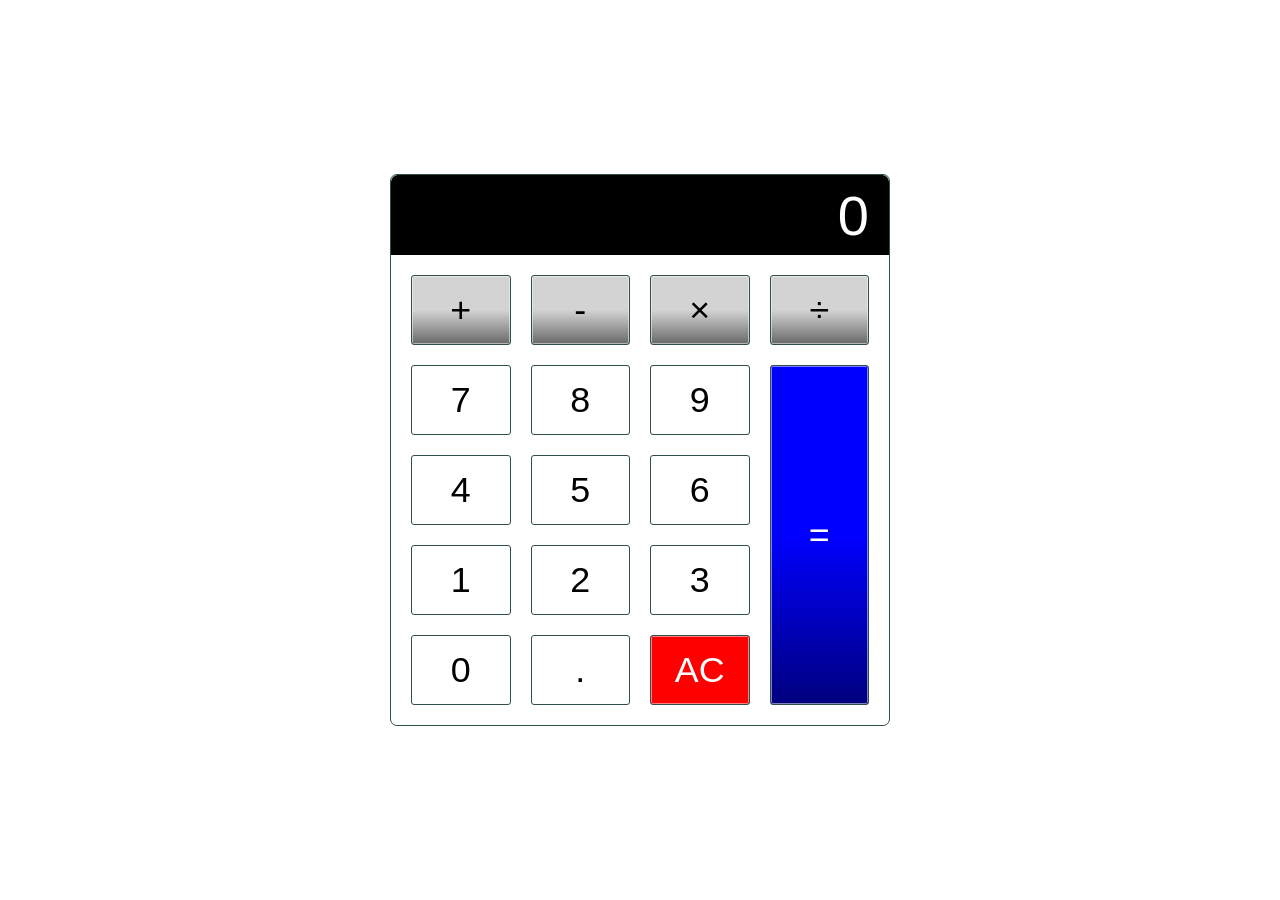
<file: Basic-JavaScript_Projects/Calculator/index.html>
<!DOCTYPE html>
<html lang="en">
<head>
    <meta charset="UTF-8">
    <meta name="description" content="A basic HTML, CSS, and JavaScript Calculator">
    <meta name="author" content="Brent Helfenbein">
    <link rel="stylesheet" href="css/CalculatorCSS.css">
</head>

<body>
    <!--This is the main div container that will display the calculator-->
    <div class="calculator">
        <!--This input displays the results of the calculation-->
        <input type="text" class="calculator-screen" value="0" disabled />
        <!--This div contains all of the calculator buttons-->
        <div class="calculator-keys">

            <!--Calculator buttons-->
            <button type="button" class="operator" value="+">+</button>
            <button type="button" class="operator" value="-">-</button>
            <button type="button" class="operator" value="*">&times;</button>
            <button type="button" class="operator" value="/">&divide;</button>

            <button type="button" value="7">7</button>
            <button type="button" value="8">8</button>
            <button type="button" value="9">9</button>

            <button type="button" value="4">4</button>
            <button type="button" value="5">5</button>
            <button type="button" value="6">6</button>

            <button type="button" value="1">1</button>
            <button type="button" value="2">2</button>
            <button type="button" value="3">3</button>

            <button type="button" value="0">0</button>
            <button type="button" class="decimal" value=".">.</button>
            <button type="button" class="all-clear" value="all-clear">AC</button>

            <button type="button" class="equal-sign operator" value="=">=</button>

        </div>
    </div>
    <script src="js/Calculator.js"></script>
</body>

</html>
</file>
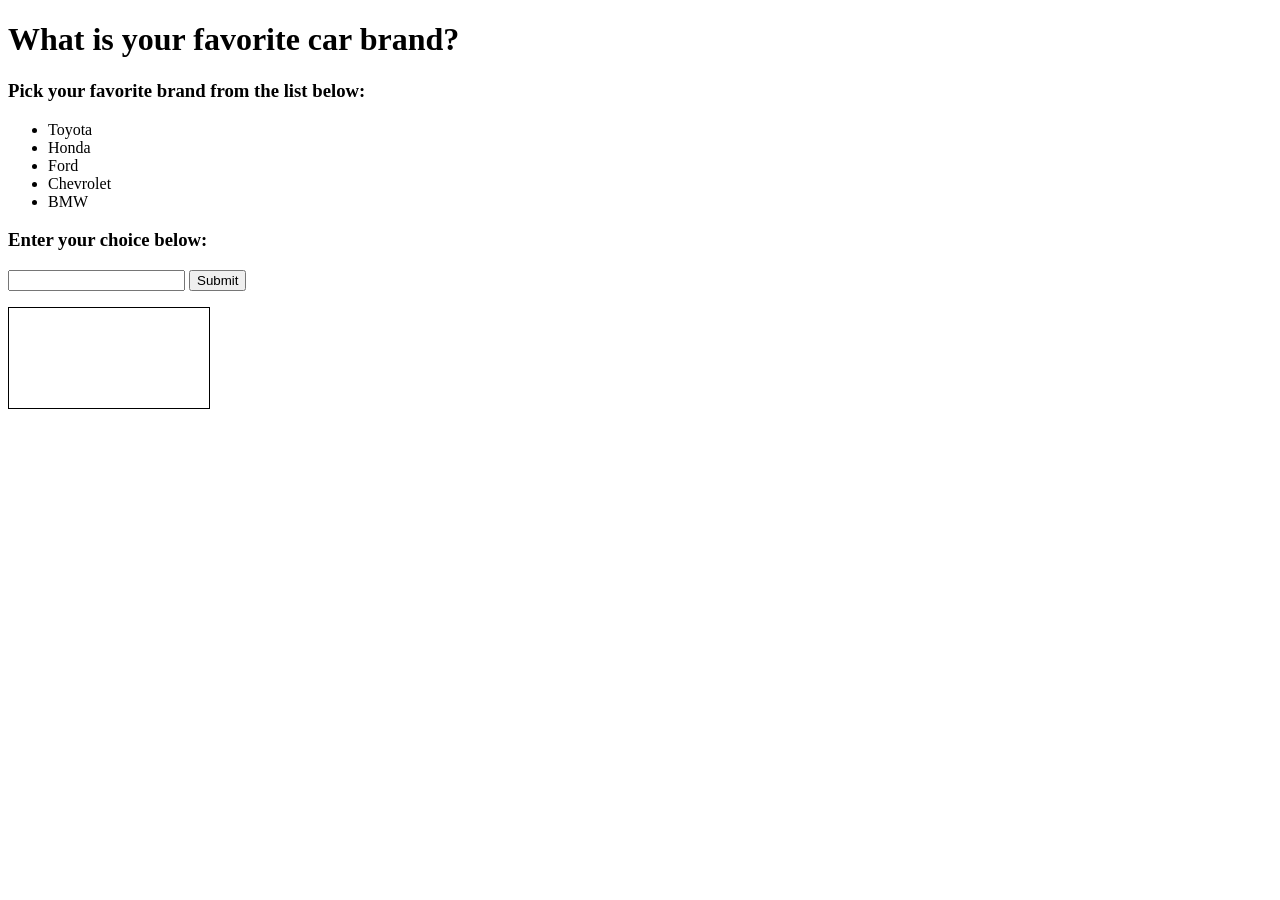
<file: Basic-JavaScript_Projects/Project10_loops_arrays/index.html>
<!DOCTYPE html>
<html lang="en">
<head>
    <meta charset="UTF-8">
    <title>What is your favorite car brand?</title>
    <script src="JS/main.js" defer></script>
</head>

<body>

    <h1>What is your favorite car brand?</h1>
    <h3>Pick your favorite brand from the list below:</h3>
    <ul>
        <li>Toyota</li>
        <li>Honda</li>
        <li>Ford</li>
        <li>Chevrolet</li>
        <li>BMW</li>
    </ul>
    <h3>Enter your choice below:</h3>
 
    <input id="Brand_Input" type="text">
    <button onclick="checkBrand()">Submit</button>
    <p id="Output"></p>

    <canvas id="myCanvas" width="200" height="100" style="border:1px solid #000000;"></canvas>
</body>
</html>
</file>
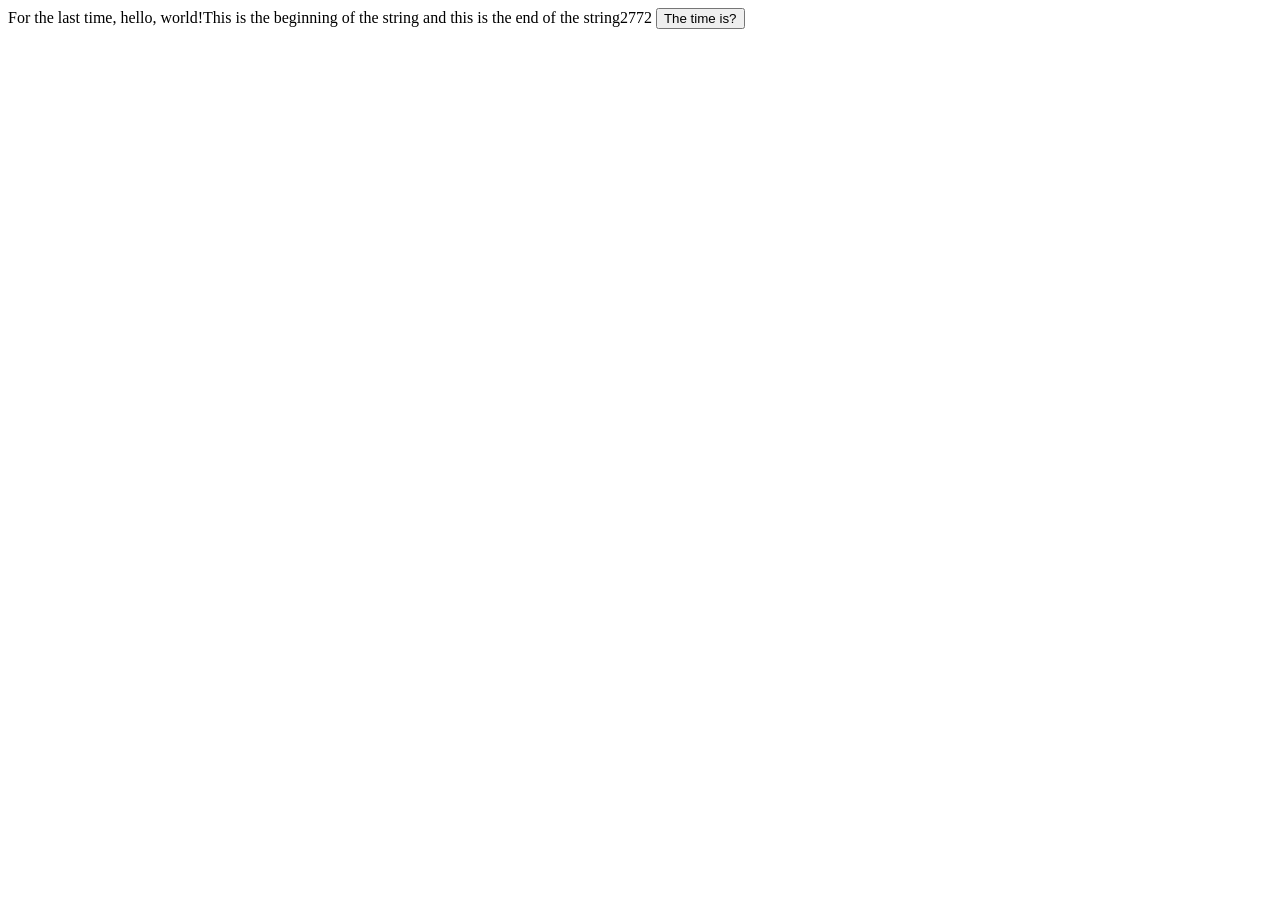
<file: Basic-JavaScript_Projects/Project1_expressions_alert/index.html>
<!doctype html>
<html lang="en">
    <head>
        <title>JavaScript Project 1: Expressions and Alerts</title>
        <meta charset="utf-8">
        <script src="JS\main.js"></script>
        </head>
             <!-- This button displays the current time when clicked -->
            <button onclick="this.innerHTML=Date()">The time is?</button>

    <body>
</body>
</html>
</file>
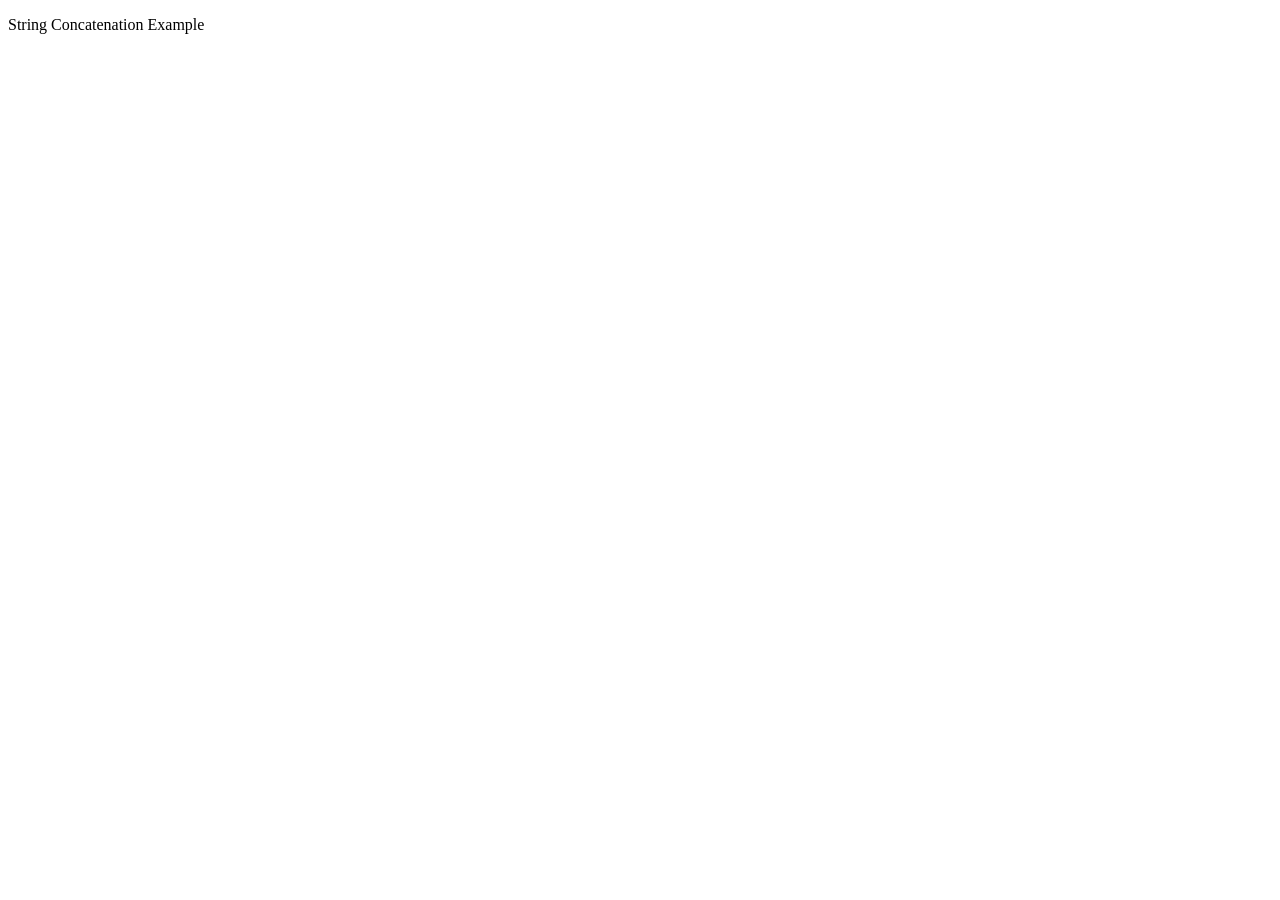
<file: Basic-JavaScript_Projects/Project2_functions/index.html>
<!DOCTYPE html>
<html lang="en">
    <head>
        <meta charset="UTF-8">
        <title>String Concatenation Example</title>
        <script src="JS/main.js"></script>
    </head>
    <body>
        


<p id="Concatenate" onclick="myFunction()">String Concatenation Example</p>

    </body>
</html>
</file>
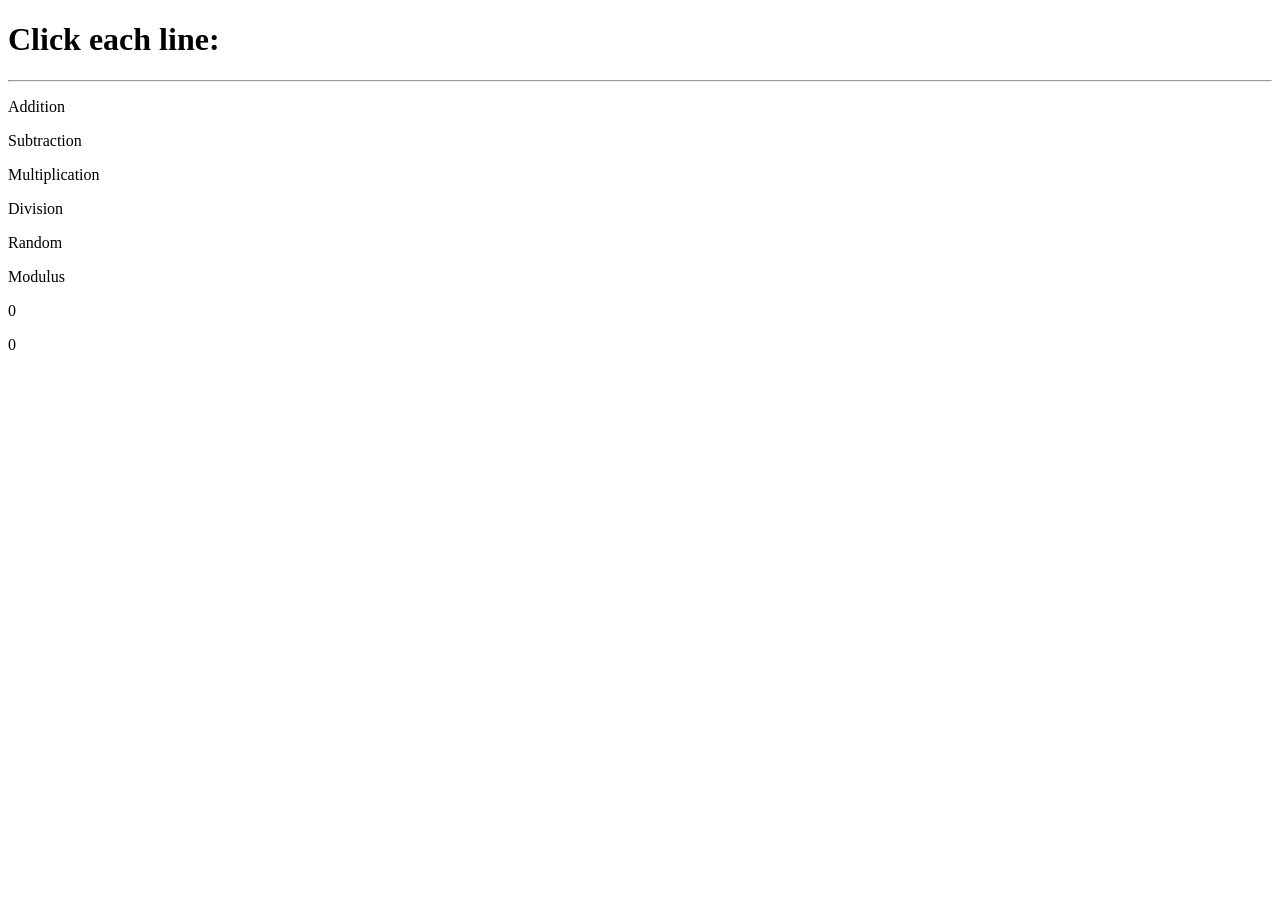
<file: Basic-JavaScript_Projects/Project3_math_operations/index.html>
<!DOCTYPE html>
<html lang="en">
    <head>
        <meta charset="UTF-8">
        <title>Math Project</title>
        <script src="JS/main.js"></script>
    </head>
    <body>
        
<h1>Click each line:</h1>
    <hr>

    <p id="Add" onclick="addition()">Addition</p>
    <p id="Sub" onclick="subtraction()">Subtraction</p>
    <p id="Mlt" onclick="multiplication()">Multiplication</p>
    <p id="Div" onclick="division()">Division</p>
    <p id="Ran" onclick="random()">Random</p>
    <p id="Mod" onclick="modulus_operator()">Modulus</p>
    <p id="IncrementText" onclick="Increment()">0</p>
    <p id="DecrementText" onclick="Decrement()">0</p>

    </body>
</html>
</file>
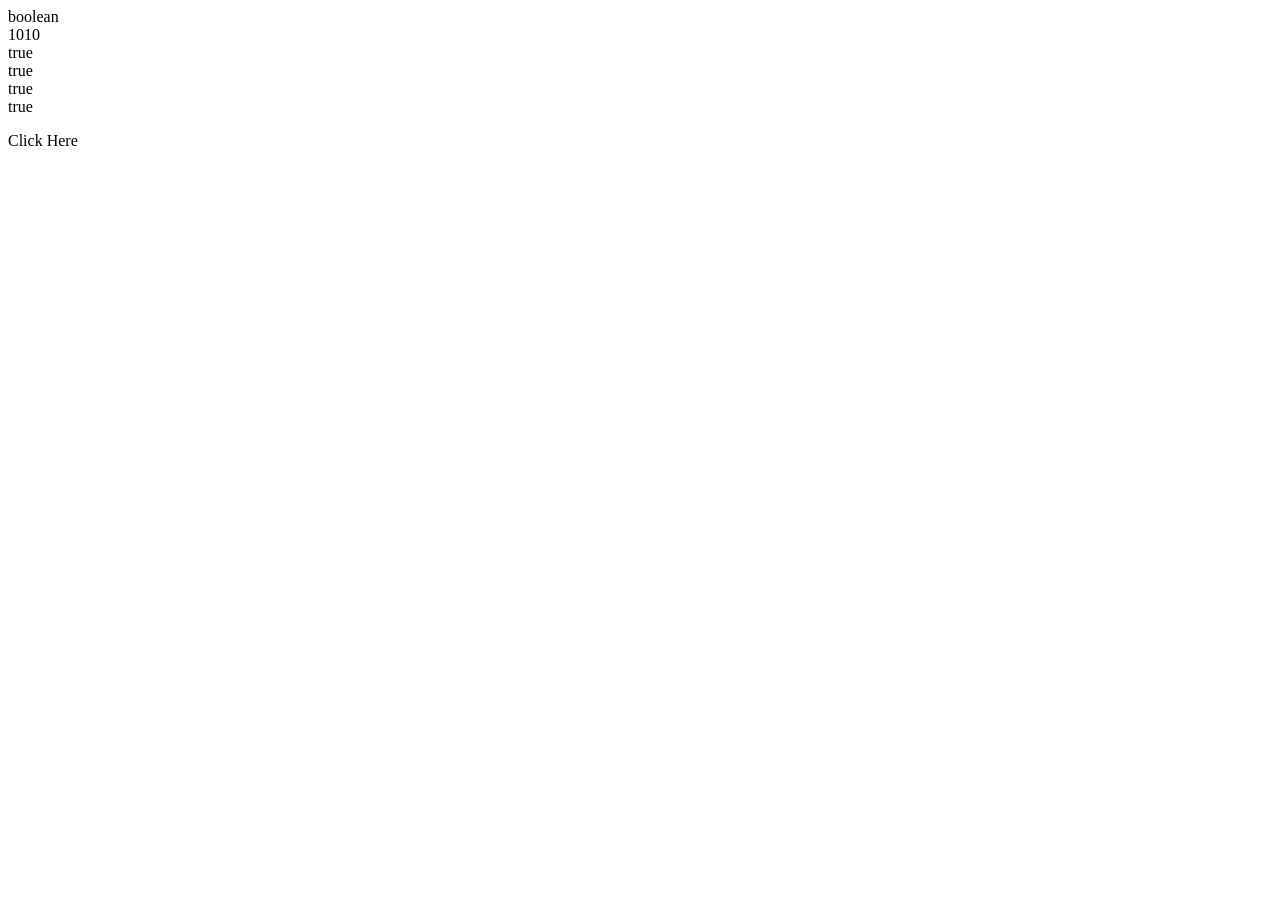
<file: Basic-JavaScript_Projects/Project5_comparisions_type_coercion/index.html>
<!DOCTYPE html>
<html lang="en">
<head>
    <meta charset="UTF-8">
    <title>Project 5 Comparisons & Type Coercion</title>
    <script src="JS/main.js"></script>
</head>
<body>

    <p id="not" onclick="not_function()">Click Here</p>

</body>
</html>
</file>
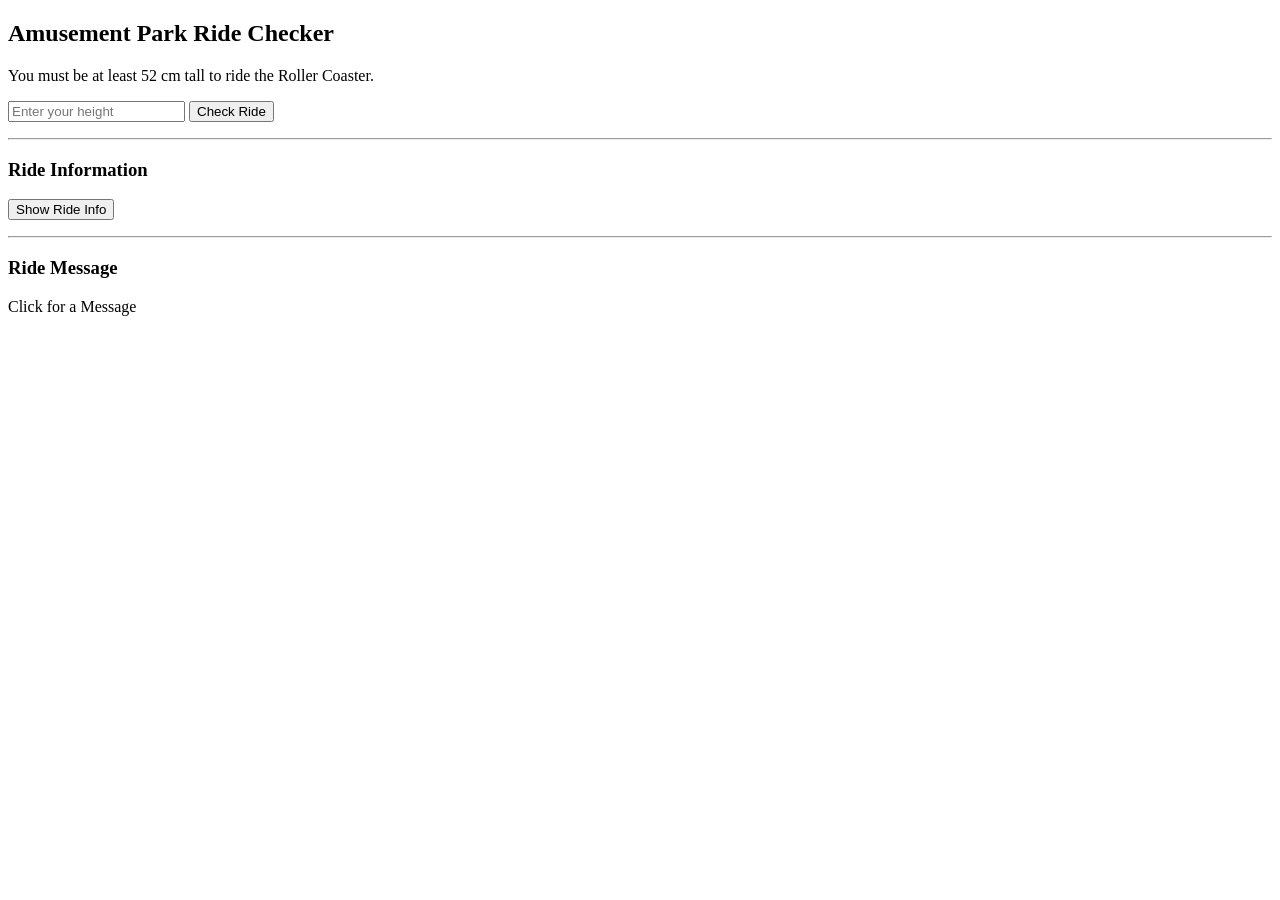
<file: Basic-JavaScript_Projects/Project6_ternary__operators_constructors/index.html>
<!DOCTYPE html>
<html lang="en">
<head>
    <meta charset="UTF-8" />
    <title>Amusement Ride Checker</title>
    <script src="JS/main.js"></script>
</head>

<body>

    <h2> Amusement Park Ride Checker</h2>

    <!-- Height Check -->
    <p>You must be at least 52 cm tall to ride the Roller Coaster.</p>
    <input id="Height" type="number" placeholder="Enter your height" />
    <button onclick="Ride_Function()">Check Ride</button>
    <p id="Ride"></p>

    <hr>

    <!-- Ride Info -->
    <h3>Ride Information</h3>
    <button onclick="showRide()">Show Ride Info</button>
    <p id="Ride_Info"></p>

    <hr>

    <!-- Nested Function -->
    <h3>Ride Message</h3>
    <p id="Nested_Function" onclick="rideMessage()">Click for a Message</p>

</body>
</html>
</file>
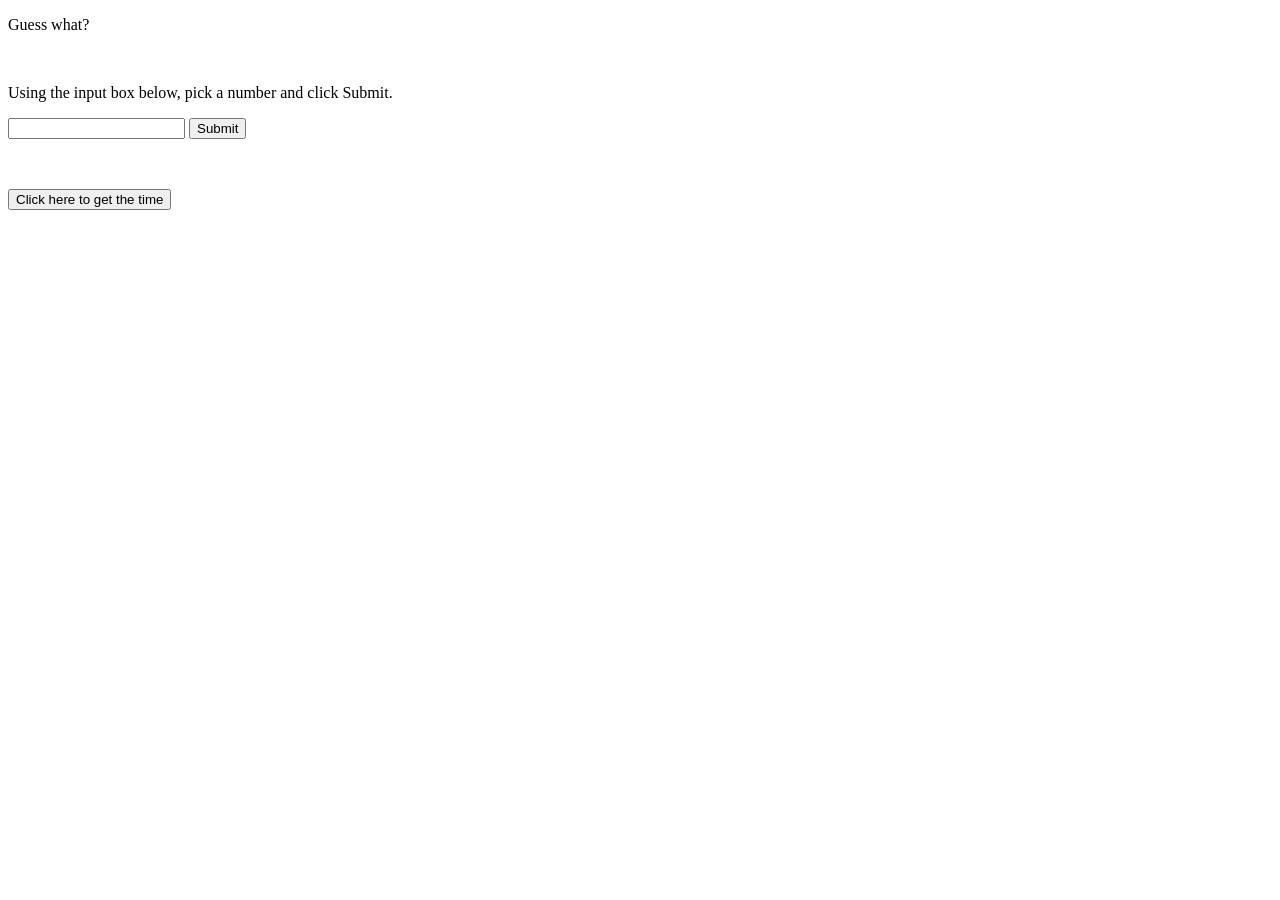
<file: Basic-JavaScript_Projects/Project7_scope_time_function/index.html>
<!DOCTYPE html>
<html lang="en">
<head>
  <meta charset="UTF-8">
  <title>Project7_scope_time_function</title>

  <!-- Link to external JavaScript file -->
  <script src="JS/main.js" defer></script>
</head>
<body>

      <!-- Used to call get_Date() -->
  <p id="Greeting" onclick="get_Date()">Guess what?</p>

  <br>

  <!-- Used to call get_Reply() -->
  <p>Using the input box below, pick a number and click Submit.</p>

  <input type="number" value="" id="userInput">

  <button type="button" onclick="get_Reply()">Submit</button>

  <p id="feedback"></p>

  <br>

  <!-- Calling the Time_function() -->
  <p id="Time_of_day"></p>

  <button onclick="Time_function()">Click here to get the time</button>

</body>
</html>
</file>
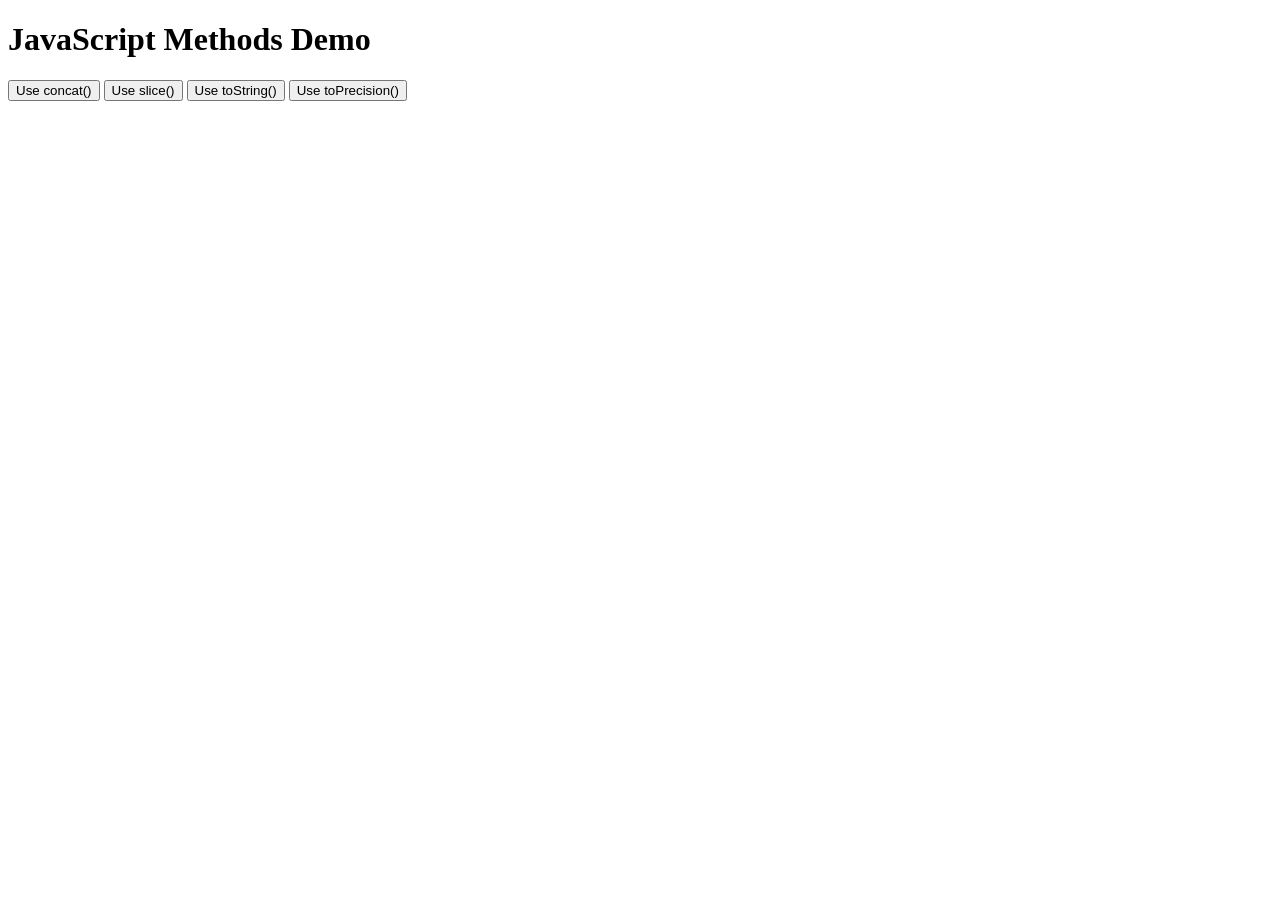
<file: Basic-JavaScript_Projects/Project8_string_methods/index.html>
<!DOCTYPE html>
<html lang="en">
<head>
  <meta charset="UTF-8">
    <script src="JS/main.js"></script>
  <title></title>
    
    <h1 id="title">JavaScript Methods Demo</h1>

    <!-- Buttons using onclick -->
      <button id="concatBtn" onclick="useConcat()">Use concat()</button>

      <button id="sliceBtn" onclick="useSlice()">Use slice()</button>

      <button id="toStringBtn" onclick="useToString()">Use toString()</button>

      <button id="toPrecisionBtn" onclick="useToPrecision()">Use toPrecision()</button>

    <br><br>

    <!-- Output area -->
    <p id="outputText"></p>



</body>
</html>
</file>
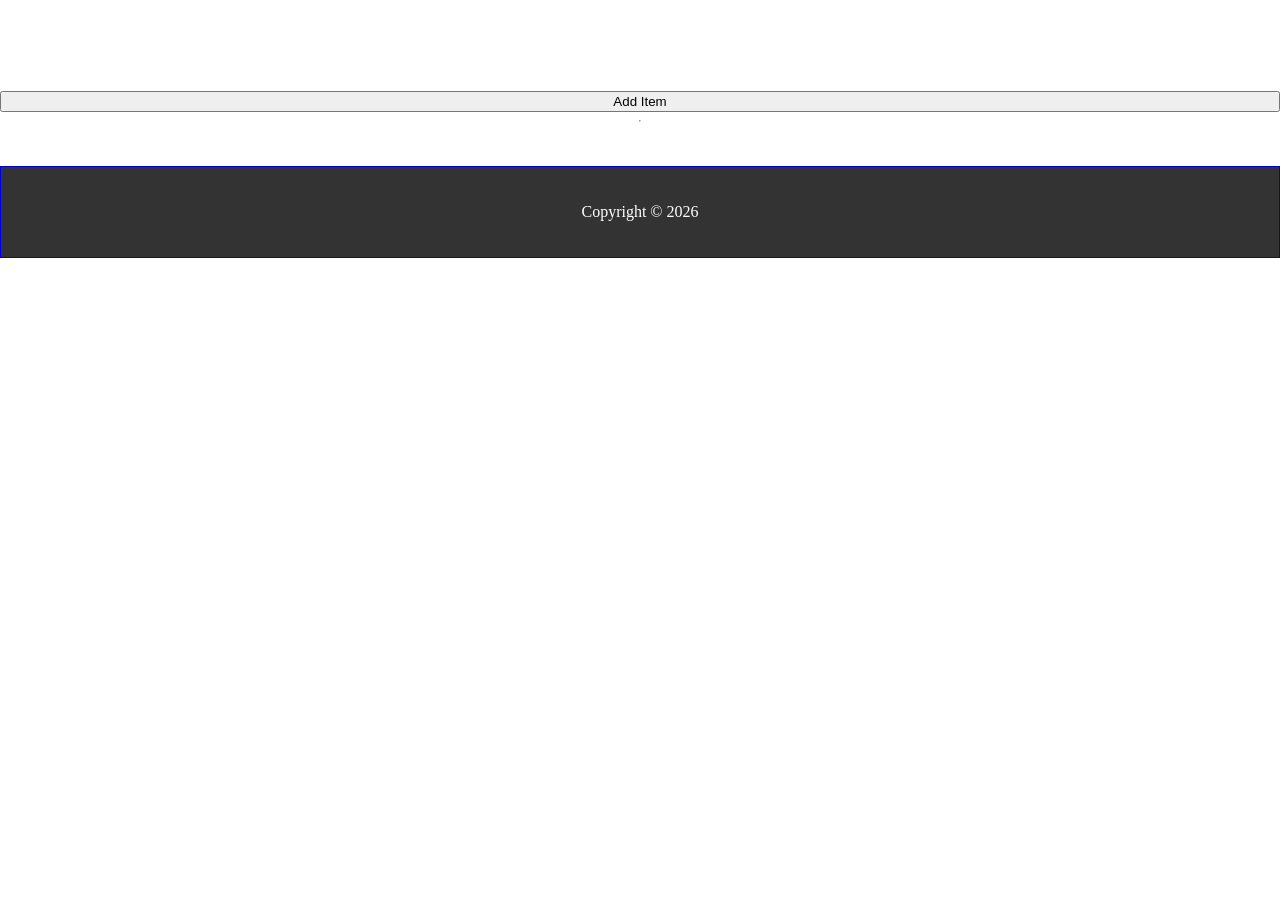
<file: Basic-JavaScript_Projects/todo_app/index.html>
<!DOCTYPE html>
<html lang="en">
    <head>
        <title>Todo List</title>
        <link rel="stylesheet" href="css/todo.css">
    </head>
    <body>
        <input id="task"><button id="add">Add Item</button>
        <hr>
        <div id="todos"></div>

        <script src="js/todo.js"></script>
    </body>
    <footer>
        <p>Copyright &copy; 2026</p>
    </footer>
</html>
</file>
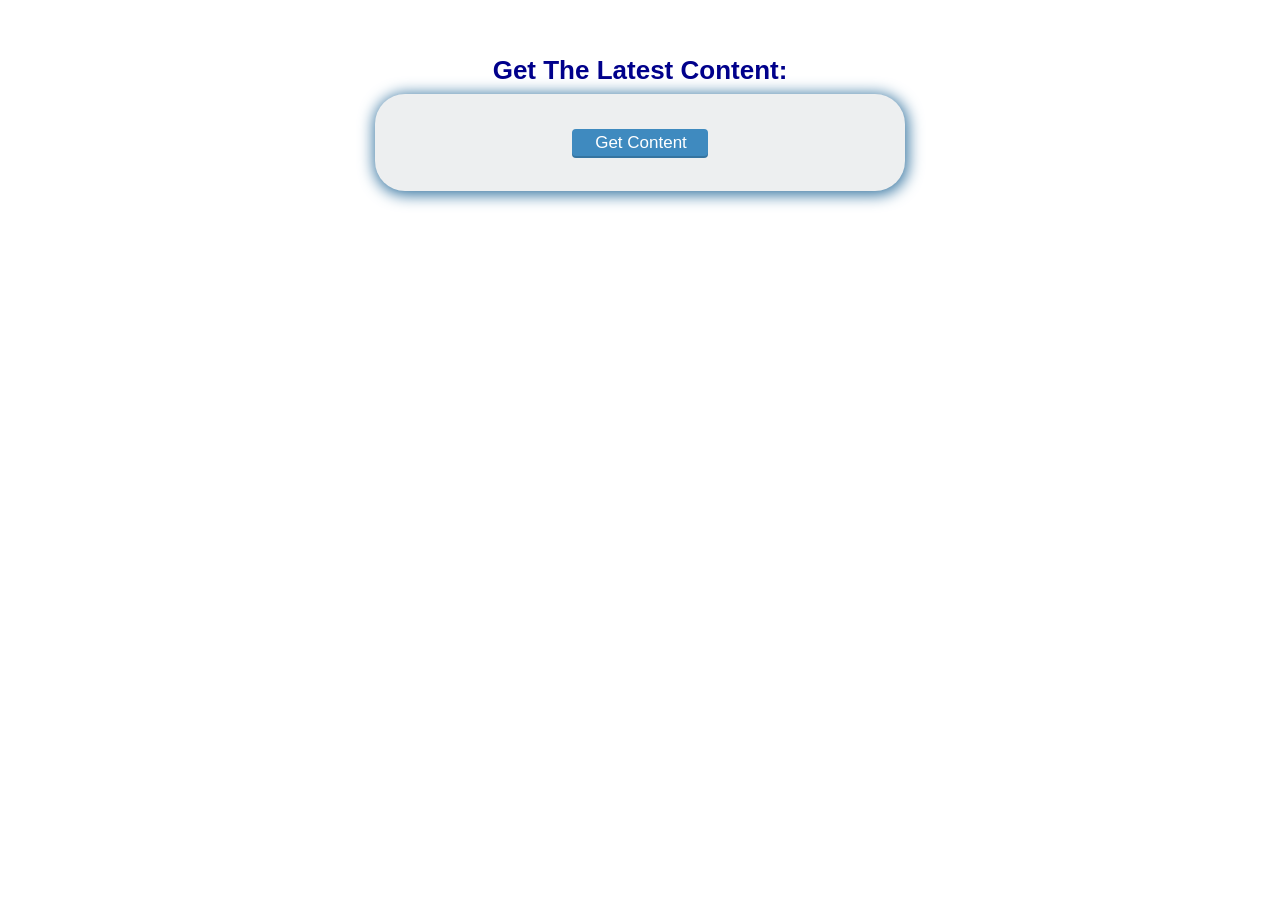
<file: Basic-JavaScript_Projects/AJAX/ajax_basic.html>
<!DOCTYPE html>
<html lang="en">
    <head>
        <meta charset="utf-8">
        <title>Basic AJAX Demo</title>
		<link rel="stylesheet" href="style.css">
    </head>
    <body>
        <div class="main">
			<h2>Get The Latest Content:</h2>
			<div class='content' id="content">
				<input type="button" class="button" value="Get Content" id="btn_content" onclick="getContent();"/>
			</div>
		<script type="text/javascript">
		
         // Step 1: setup the xml http request object
            var ajax = new XMLHttpRequest();

        // Step 2: prepare the open ajax request
            ajax.open("GET", "content.html");

        // Step 3: define the ajax response callback method
            ajax.onreadystatechange = function() {
                if (ajax.readyState == 4){
                document.getElementById("content").innerHTML = ajax.responseText;
            }
    };
       
        // Step 4: send the ajax request for data
            function getContent(){
                ajax.send();
                document.getElementById("btn_content").style.display = "none";
            }
           
           </script>
    </body>
</html>
</file>
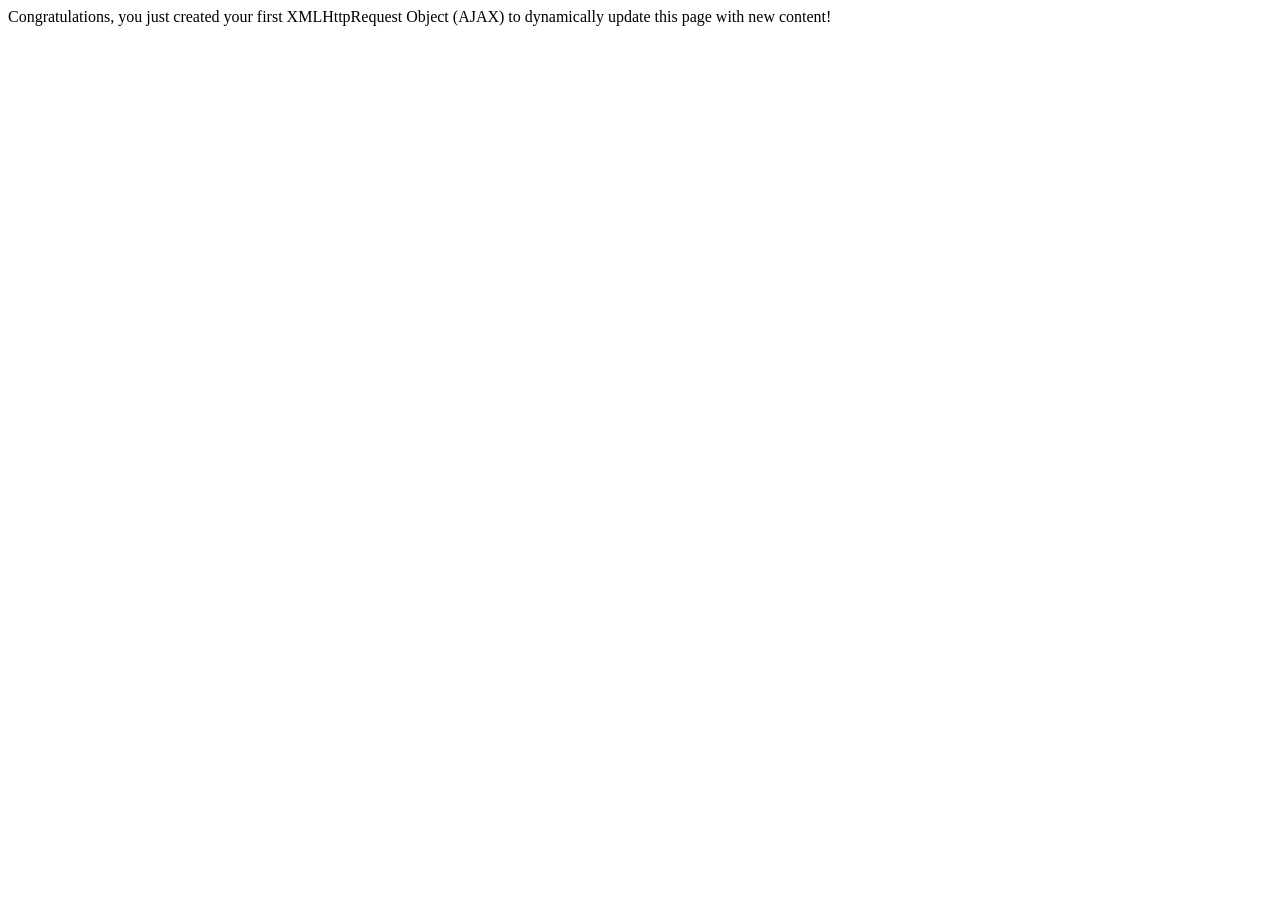
<file: Basic-JavaScript_Projects/AJAX/content.html>
<!DOCTYPE html>
<html lang="en">
    <head>
    </head>
    <body>
		Congratulations, you just created your first XMLHttpRequest Object (AJAX) to dynamically update this page with new content!
    </body>
</html>
</file>
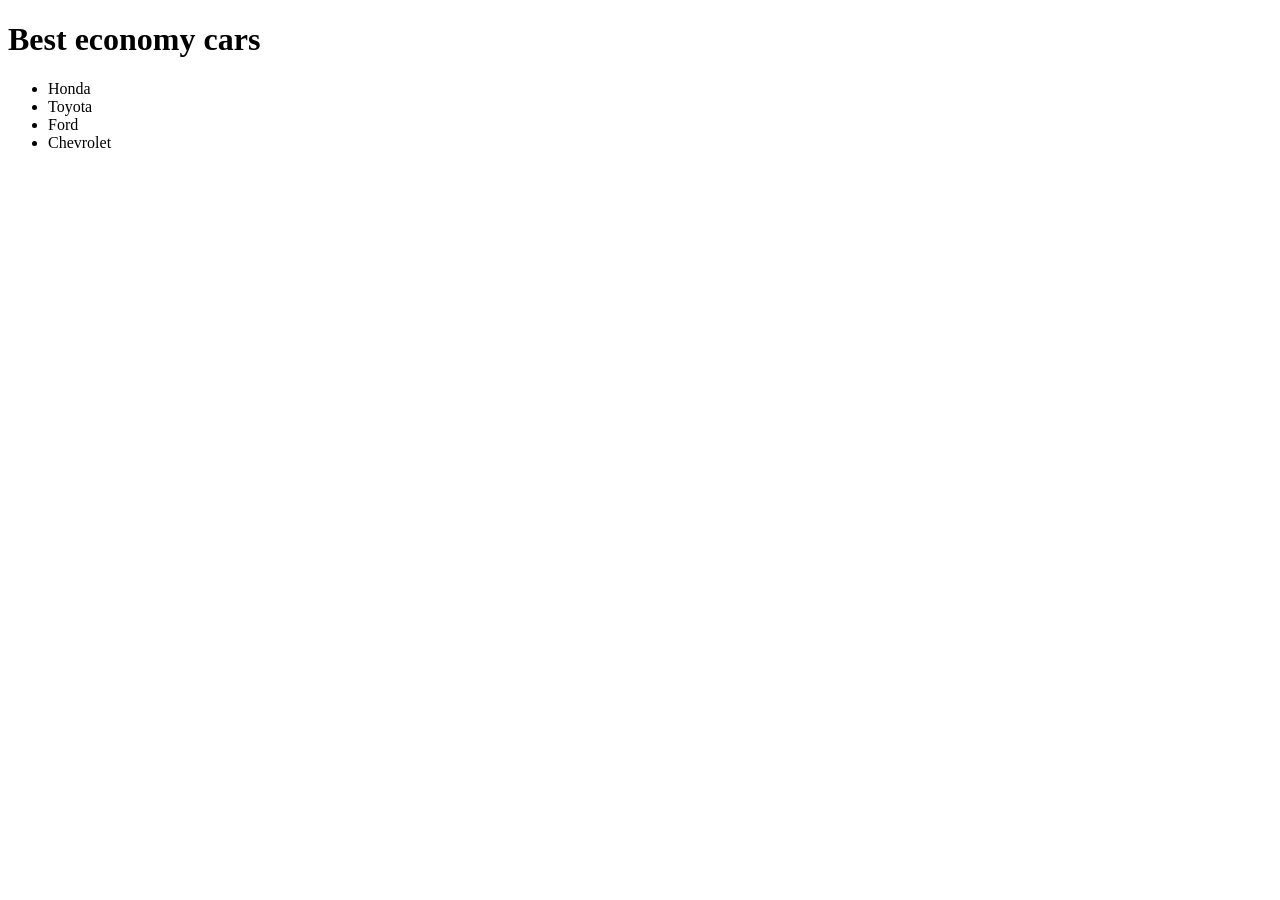
<file: Basic-JavaScript_Projects/Data_attribute_assignment/HTML_3.html>
<!DOCTYPE html>
<html lang="en">
    <head>
        <meta charset="UTF-8">
        <title>Which car is best?</title>
    </head>
   <body>
        <div>
                <h1>Best economy cars</h1>
        <ul>
            <li onclick="displayType(this)" id="Honda"
            data-character-type="Civic">Honda</li>
            <li onclick="displayType(this)" id="Toyota"
            data-character-type="Corolla">Toyota</li>
            <li onclick="displayType(this)" id="Ford"
            data-character-type="Focus">Ford</li>
            <li onclick="displayType(this)" id="Chevrolet"
            data-character-type="Malibu">Chevrolet</li>
        </ul>
        
        
        
        
        </div>

        <script src="JS/JavaScript_3.js"></script>
    </body>
</html>
</file>
<file: Basic-JavaScript_Projects/Calculator/css/CalculatorCSS.css>
html {
    font-size: 70%;
    box-sizing: border-box;
}

*, *:before, *:after {
    margin: 0;
    padding: 0;
    box-sizing: inherit;
}

.calculator {
    border: 1.2px solid darkslategray;
    border-radius: 7px;
    position: absolute;
    top: 50%;
    left: 50%;
    transform: translate(-50%, -50%);
    width: 500px;
}

.calculator-screen {
    width: 100%;
    font-size: 5rem;
    height: 80px;
    border: none;
    background-color: black;
    color: white;
    text-align: right;
    padding-right: 20px;
    padding-left: 20px;
    border-radius: 7px 7px 0 0;
}

button {
    height: 70px;
    border-radius: 3px;
    border: 1px solid darkslategray;
    background-color: transparent;
    font-size: 3.2rem;
    color: black;
    background-image: linear-gradient(to bottom, transparent, transparent 50%, rgba (0,0,0,0,0.6));
    box-shadow: inset 0 0 0 1px rgba(255, 255, 255, 0.5);
    inset 0 1px 0 0 rgba(255, 255, 255, 0.5);
    inset 0 -1px 0 0 rgba(0, 0, 0, 0.5);
    0 1PX 0 0 rgba(255, 255, 255, 0.5);
}

button:hover {
    background-color: #e1e1e1;
}

.operator {
    color: black;
    background-image: linear-gradient(to bottom, transparent, transparent 50%, rgba(0, 0, 0, 0.5));
    background-color: lightgray;
}

.all-clear {
    background-color: red;
    border-color: darkslategray;
    color: #ffffff;
}

.equal-sign {
    background-color: blue;
    border-color: darkslategray;
    color: #fff;
    height: 100%;
    grid-area: 2/4/6/5;
}

.equal-sign:hover {
    background-color: darkblue;
}

.calculator-keys {
    display: grid;
    grid-template-columns: repeat(4, 1fr);
    grid-gap: 20px;
    padding: 20px;
}
</file>
<file: Basic-JavaScript_Projects/todo_app/css/todo.css>
html {
    font-family: "Avenir Next", "Helvetica, sans-serif";
    text-align: center;
}

body {
    display: flex;
    flex-direction: column;
    min-height: 100vh;
    margin: 0 auto;
}

input {
    padding-top: 30px;
    width: 500px;
    height: 60px;
    font-size: 40px;
    border: 0;
}

    input:focus {
        outline: none;
    }

li {
    text-align: left;
    font-size: 40px;
    list-style: none;
    margin: 0;
}

.content {
    flex: 1 0 auto;
}

.remove {
    padding-bottom: 5px;
}

footer {
    background-color: #333;
    color: white;
    border: mediumblue solid 1px;
    padding: 20px;
    margin-top: 20px;
    text-align: center;
}
</file>
<file: Basic-JavaScript_Projects/AJAX/style.css>
@charset "UTF-8";

html, body, div, span, applet, object, iframe,
h1, h2, h3, h4, h5, h6, p, blockquote, pre,
a, abbr, acronym, address, big, cite, code,
del, dfn, em, img, ins, kbd, q, s, samp,
small, strike, strong, sub, sup, tt, var,
b, u, i, center,
dl, dt, dd, ol, ul, li,
fieldset, form, label, legend,
table, caption, tbody, tfoot, thead, tr, th, td,
article, aside, canvas, details, embed,
figure, figcaption, footer, header, hgroup,
menu, nav, output, ruby, section, summary,
time, mark, audio, video {
  margin: 0;
  padding: 0;
  border: 0;
  font: inherit;
  font-size: 100%;
  vertical-align: baseline;
}

html {
  line-height: 1;
}

body {
  background: #fff;
  padding: 50px 0 0;
  font-family: "Varela Round", "Helvetica Neue", Helvetica, Arial, sans-serif;
  font-size: 1.25em;
}

article, aside, details, figcaption, figure, footer, header, hgroup, input, label, .main, menu, nav, section, summary, .users {
  display: block;
}

h2 {
  margin: 0 auto;
  font-family: Helvetica, Arial, sans-serif;
  font-size: 1.3em;
  font-weight: 600;
  margin-bottom: 8px;
  color: darkblue;
  line-height: 1.2;
}

h3 {
  margin: 0 auto;
  font-size: .75em;
}

.main {
  margin: 0 auto;
}

.main h2 {
  margin-top: 5px;
  text-align: center;
}

.users {
  margin: 0 auto;
  width: 300px;
  border-radius: 30px;
  text-align: center;
  background-color: #edeff0;
  box-shadow: 1px 2px 15px 2px #3574a0;
}

.content {
  margin: 0 auto;
  padding:15px 15px;
  width: 500px;
  border-radius: 30px;
  text-align: center;
  background-color: #edeff0;
  box-shadow: 1px 2px 15px 2px #3574a0;
}

.button {
  background: #3f8abf;
  padding: 1px 18px 0 20px;
  margin: 20px auto;
  font-family: "Varela Round", "Helvetica Neue", Helvetica, Arial, sans-serif;
  font-size: .85em;
  color: white;
  font-weight: 500;
  border: 3px solid #3f8abf;
  outline: none;
  cursor: pointer;
  display: -moz-inline-stack;
  display: inline-block;
  vertical-align: middle;
  -webkit-border-radius: 4px;
  -moz-border-radius: 4px;
  -ms-border-radius: 4px;
  -o-border-radius: 4px;
  border-radius: 4px;
  -webkit-box-shadow: 0 2px 0 0 #3574a0;
  -moz-box-shadow: 0 2px 0 0 #3574a0;
  box-shadow: 0 2px 0 0 #3574a0;
  -webkit-transition: 0.3s;
  -moz-transition: 0.3s;
  -o-transition: 0.3s;
  transition: 0.3s;
}
.button:hover {
  background: #397cac;
  border-color: #397cac;
  -webkit-box-shadow: 0 2px 0 0 #2c6085;
  -moz-box-shadow: 0 2px 0 0 #2c6085;
  box-shadow: 0 2px 0 0 #2c6085;
}

input[type=text] {
  margin: 0 auto;
  width: 250px;
  font-size: .95em;
  text-align: center;
}

label {
	padding-top: 10px;
  margin-top: 20px;
  margin-bottom: 10px;
  color: darkblue;
  font-weight: 300;
}

textarea {
  width: 250px;
  font-size: .95em;
}

select {
  width: 250px;
  font-size: .95em;
}
</file>
